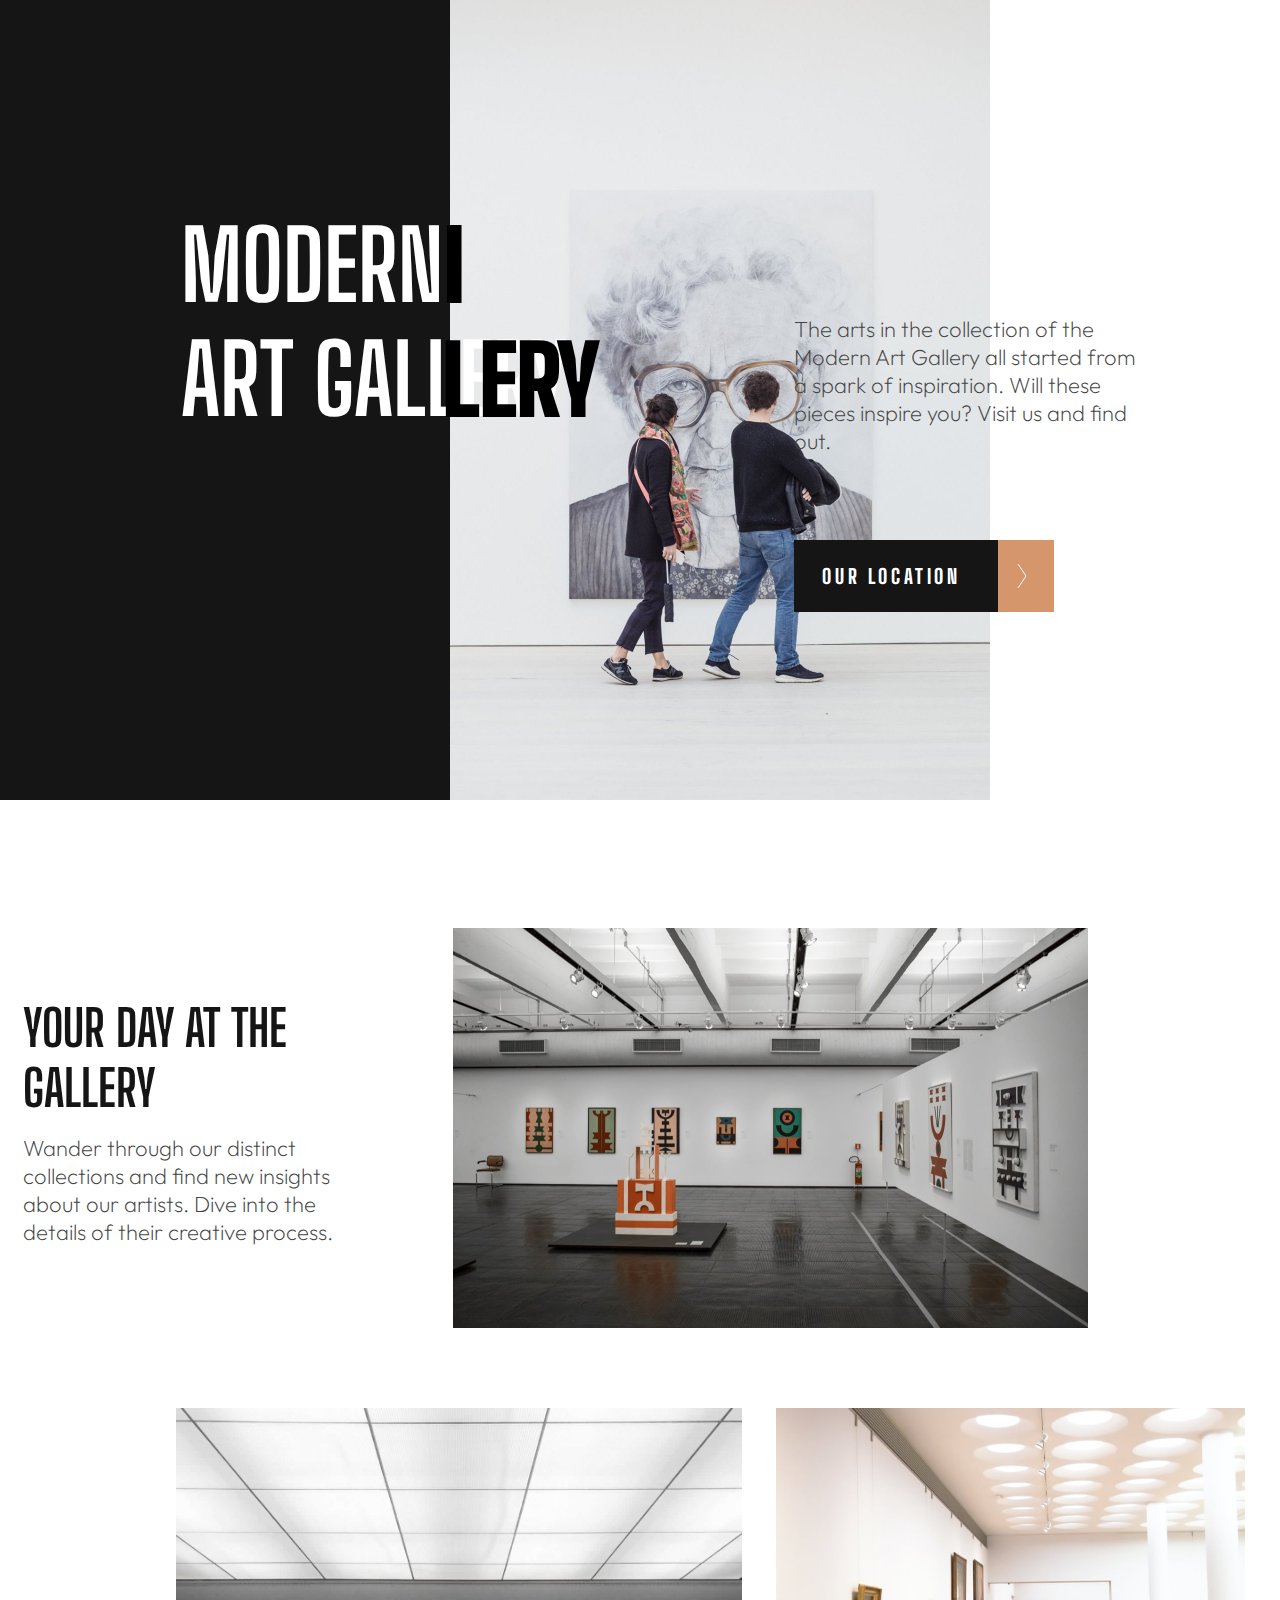
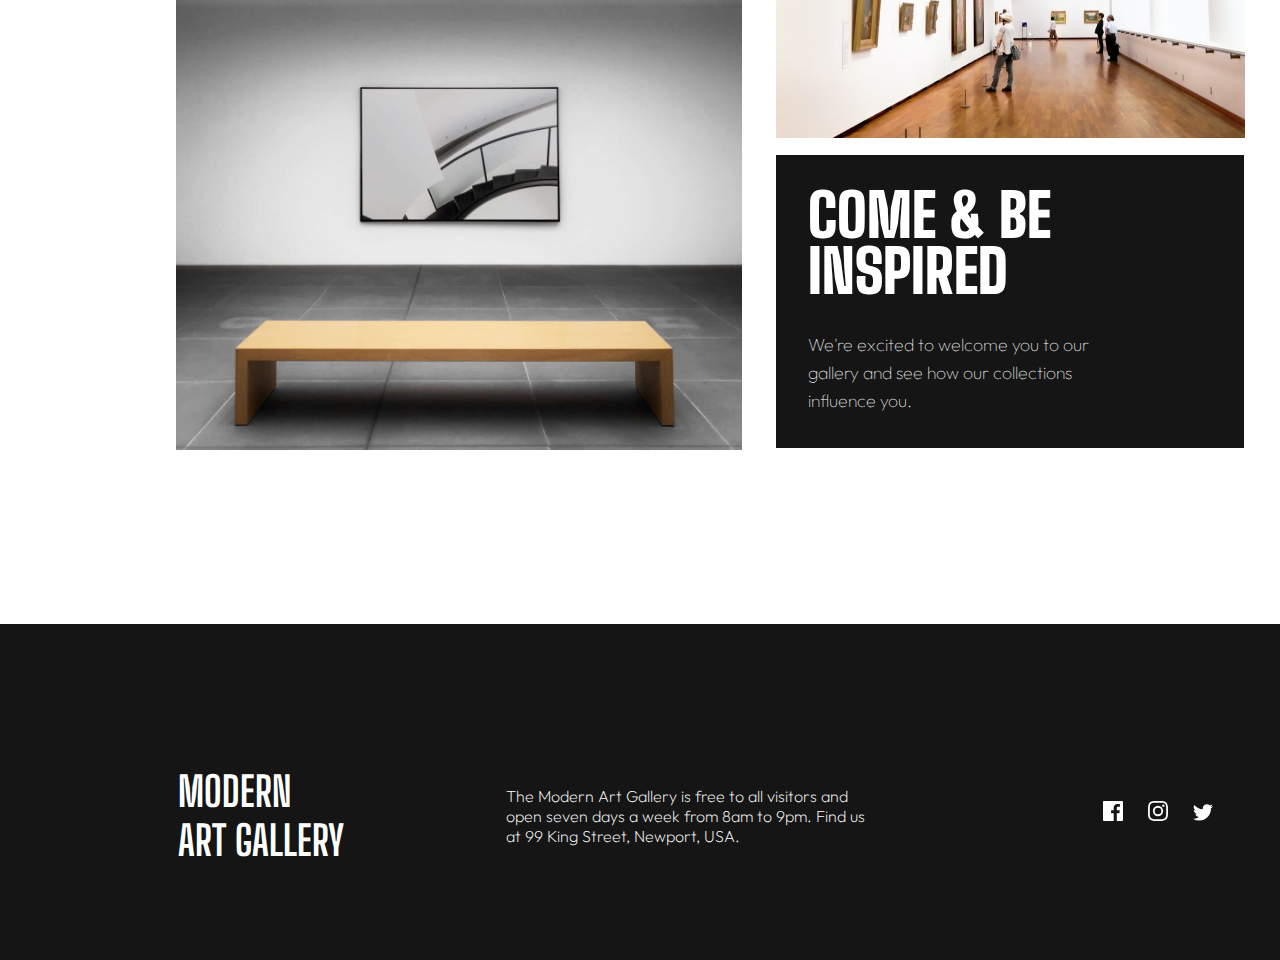
<file: index.html>
<!DOCTYPE html>
<html lang="en">
<head>
  <meta charset="UTF-8">
  <meta name="viewport" content="width=device-width, initial-scale=1.0">
  <link rel="stylesheet" href="index.css">
  <link rel="preconnect" href="https://fonts.googleapis.com">
  <link rel="preconnect" href="https://fonts.gstatic.com" crossorigin>
  <link href="https://fonts.googleapis.com/css2?family=Big+Shoulders+Display:wght@400;800;900&family=Outfit:wght@200;300;400&display=swap" rel="stylesheet">
  <link rel="icon" type="image/png" sizes="32x32" href="./assets/favicon-32x32.png">
  
  <title>Frontend Mentor | Art gallery website</title>
</head>
<body>

  <header>
    <div class="container">
      <div class="black-shape"></div>
      <div class="words">
        <div class="n">
          <div>I</div>
        </div>
        <div class="lerry">
          <div>LERY</div>
        </div>
      </div>
      <img class='pic1-header'src="assets/desktop/image-hero@2x.jpg">
      
      <img class='pic2-header'src="assets/mobile/image-hero@2x.jpg">

      <div class="body-section">
        <h1>MODERN<br> ART GALLERY</h1>
        <p>The arts in the collection of the Modern Art Gallery all started from a spark of inspiration. Will these pieces inspire you? Visit us and find out.</p>
        <div class="btn">
        <a href="location.html" target="_blank"><button class="location-btn">OUR LOCATION</button></a>
          <img src="assets/icon-arrow-right.svg">
        </div>
      </div>
    </div>
  </header>
  

  <section class="section-1">
    <div class="container-section-1">
      <img class='pic1-section1'src="assets/mobile/image-grid-1@2x.jpg">

      <img class='pic2-section1'src="assets/desktop/image-grid-1@2x.jpg" alt="">

      <div class="text-section1">
          <h1>Your Day at the Gallery</h1>
          <p>Wander through our distinct collections and find new insights about our artists. Dive into the details of their creative process.</p>
      </div>
    </div>
  </section>

  <section class="section-2">
    <div class="container-section-2">
      <img class='desktop-pic2-section2'src="assets/desktop/image-grid-2@2x.jpg" alt="">
      <img class='pic2-section2'src="assets/mobile/image-grid-2@2x.jpg">


      <img class='pic3-section2'src="assets/mobile/image-grid-3@2x.jpg">
      <img class='desktop-pic3-section2'src="assets/desktop/image-grid-3@2x.jpg" alt="">


      <div class="box">
        <div class="text">
          <h1>COME & BE INSPIRED</h1>
          <p>We're excited to welcome you to our gallery and see how our collections influence you.</p>
        </div>
      </div>
    </div>
  </section>

  <footer>
    <div class="container-footer">
      <div class="text-icons-footer">
        <h1>MODERN<br> ART GALLERY</h1>
        <p>The Modern Art Gallery is free to all visitors and open seven days a week from 8am to 9pm. Find us at 99 King Street, Newport, USA.</p>
        <div class="icons">
          <img src="assets/icon-facebook.svg">
          <img src="assets/icon-instagram.svg">
          <img src="assets/icon-twitter.svg">
        </div>
      </div>
    </div>
  </footer>

</body>
</html>
</file>
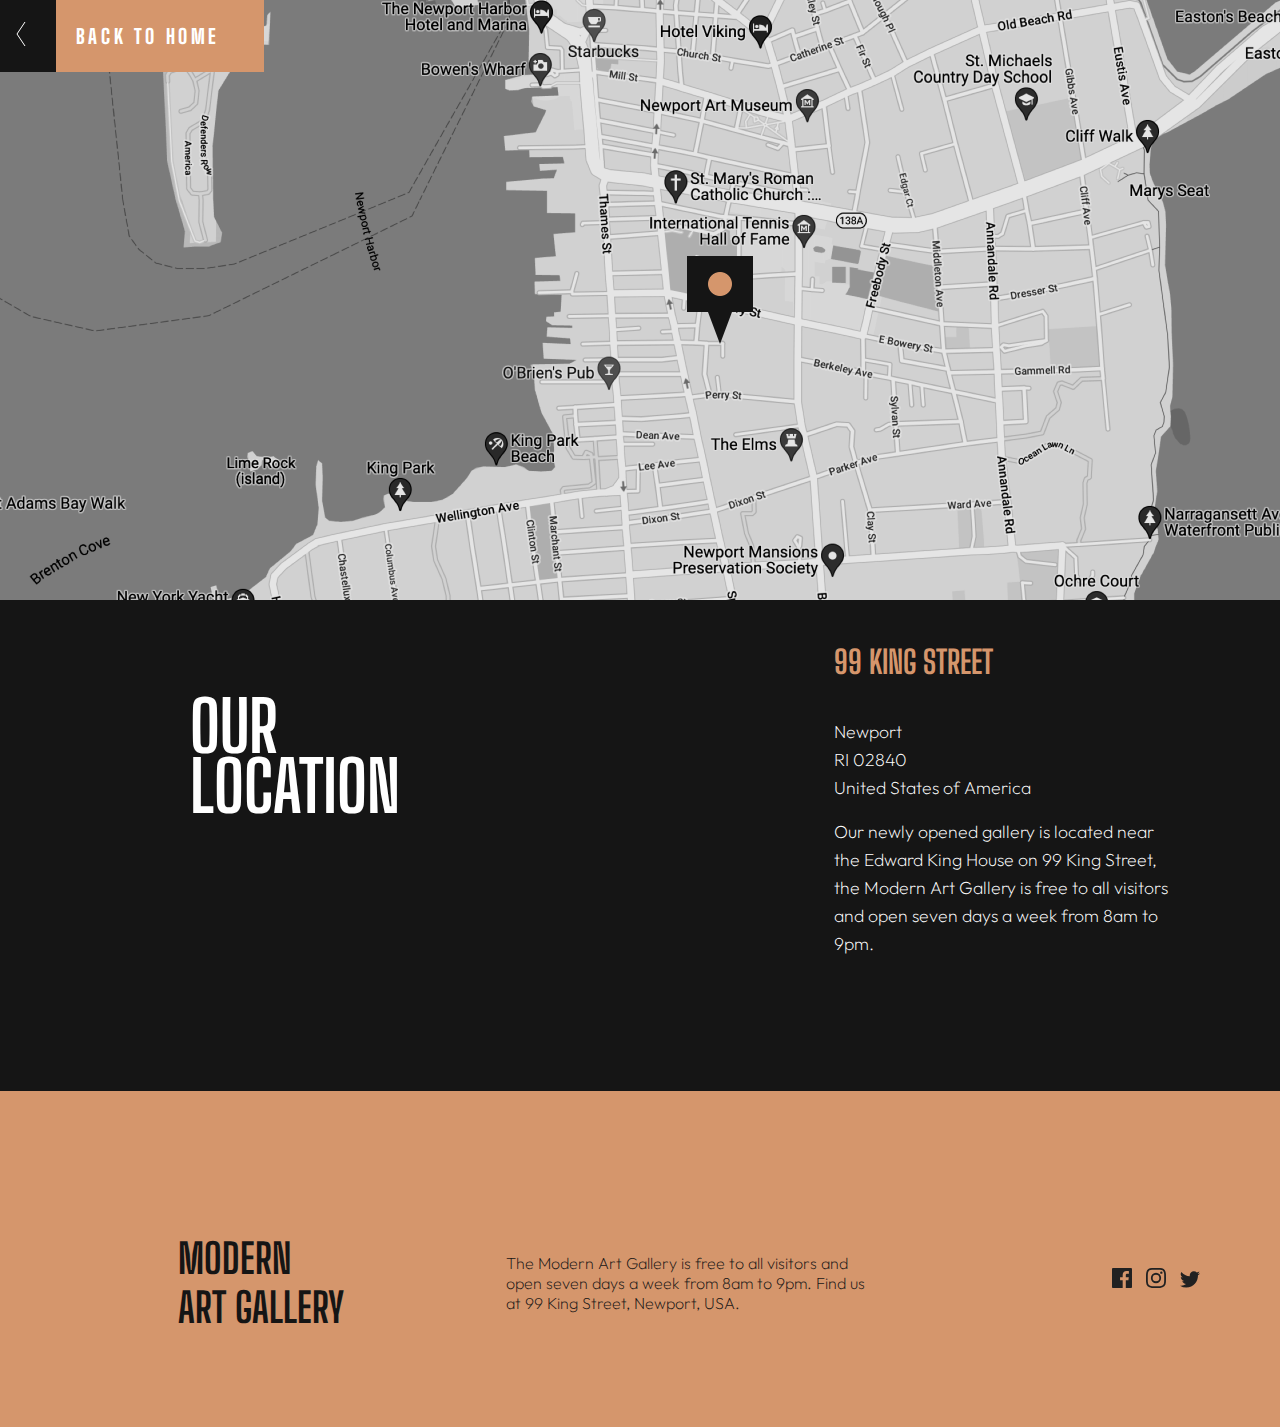
<file: location.html>
<!DOCTYPE html>
<html lang="en">
<head>
  <meta charset="UTF-8">
  <meta name="viewport" content="width=device-width, initial-scale=1.0">
  <link rel="stylesheet" href="location.css">
  <link rel="preconnect" href="https://fonts.googleapis.com">
  <link rel="preconnect" href="https://fonts.gstatic.com" crossorigin>
  <link href="https://fonts.googleapis.com/css2?family=Big+Shoulders+Display:wght@400;800;900&family=Outfit:wght@200;300;400&display=swap" rel="stylesheet">
  <link rel="icon" type="image/png" sizes="32x32" href="./assets/favicon-32x32.png">
  
  <title>Frontend Mentor | Art gallery website</title>
</head>
<body>
  <header>
    <div class="container">

      <img class='desktop-map'src="assets/desktop/image-map@2x.png" alt="">
      <img class='mobile-map'src="assets/mobile/image-map@2x.png">
      <div class="btn">
        <a href="index.html"><button class="back-btn">BACK TO HOME</button></a>
        <img src="assets/icon-arrow-left.svg">
      </div>
    </div>
  </header>

  <section class="section-1">
    <div class="container-section-1">
      <div class="text-section-1">
        <h1>OUR LOCATION</h1>
        <h3>99 King Street</h3>
        <ul>
          <li>Newport</li>
          <li>RI 02840</li>
          <li>United States of America</li>
        </ul>
        <p>Our newly opened gallery is located near the Edward King House on 99 King Street, 
          the Modern Art Gallery is free to all visitors and open seven days a week from 8am to 9pm.</p>
      </div>
    </div>
  </section>

  <footer>
    <div class="container-footer">
      <div class="text-icons-footer">
        <h1>MODERN<br> ART GALLERY</h1>
        <p>The Modern Art Gallery is free to all visitors and open seven days a week from 8am to 9pm. Find us at 99 King Street, Newport, USA.</p>
        <div class="icons">
          <img src="assets/icon-facebook.svg">
          <img src="assets/icon-instagram.svg">
          <img src="assets/icon-twitter.svg">
        </div>
      </div>
    </div>
  </footer>
</body>
</html>
</file>
<file: index.css>
:root{
    --lightbrown:#D5966C;
    --balck:#151515;
    --gray:#444444;
    --white:#FFFFFF;

/* header size */

    /* 96px */
    --large: 6rem;

    /* 70px */
    --mid: 4.3rem;

    /* 60px */
    --small: 3.75rem;

    /* 36px */
    --xs: 2.25rem;

/*body size */

    /* 22px */
    --lb: 1.3rem;

    /* 18px */
    --mb: 1.1rem;

/* font-family */
    --head-font:'Big Shoulders Display';
    --pr:'outfit';
}

*,
*::before,
*::after{
    padding: 0;
    margin: 0;
    box-sizing: border-box;
}
body::-webkit-scrollbar{
    display: none;
}

.pic2-header{
    display: none;
}

.pic1-section1{
    display: none;
}

.container{
    display: grid;
    grid-template-columns:repeat(3,1fr);
    width: 1275px;
}

.words{
    position: absolute;
}

.n {
    position: absolute;
    font-size: 6.1rem;
    top: 207px;
    font-family: var(--head-font);
    z-index: 2;
    font-weight: 900;
    left: 443px;
}

.lerry {
    font-family: var(--head-font);
    font-size: 6rem;
    font-weight: 900;
    position: absolute;
    left: 442px;
    z-index: 2;
    top: 323px;
    letter-spacing: -2px;
}

.pic1-header{
    width: 540px;
    position: relative;
}

.black-shape{
    background-color: #151515;
    width: 450px;
}

.body-section h1{
    color: var(--white);
    font-family: var(--head-font);
    font-size: var(--large);
    width: 500px;
    position: absolute;
    left: 11.3rem;
    top: 13rem;

}

.body-section p{
    font-family: var(--pr);
    font-size: var(--mb);
    font-weight: 200;
    color: var(--gray);
    width: 343px;
    line-height: 28px;
    padding-bottom: 2rem;
    position: absolute;
    left: 62%;
    top: 35%;
    font-size: 22px;
    width: 350px;
}

.btn {
    position: absolute;
    left: 62%;
    top: 60%;
}


.location-btn{
    border: none;
    font-size: 20px;
    font-family: var(--head-font);
    font-weight: 800;
    height: 72px;
    width: 260px;
    background-color: var(--balck);
    color: var(--white);
    letter-spacing: 3.6px;
    padding-right: 4rem;
    position: relative;
    transition: all 0.2s;
}

.location-btn:hover{
    background-color: var(--lightbrown);
    cursor: pointer;

}

.location-btn::before{
    content: '';
    width: 56px;
    height: 72px;
    background-color: var(--lightbrown);
    position: absolute;
    top: 0;
    right: 0;
    transition: all 0.2s;
}

.location-btn:hover::before{
    background-color: var(--balck);
}

.btn img {
    position: absolute;
    left: 86%;
    top: 1.5rem;
    width: 10px;
}

.container-section-1 {
    position: relative;
    display: flex;
    flex-direction: row-reverse;
    margin-top: 8rem;
    margin-right: 12rem;
}

.text-section1{
    display: flex;
    flex-direction: column;
    position: relative;
    left: -80px;
    top: 70px;
}

.pic2-section1{
    width: 635px;;
}

.container-section-1 h1 {
    color: var(--balck);
    font-family: var(--head-font);
    font-size: 50px;
    text-transform: uppercase;
    padding-bottom: 1rem;
    width: 350px;
}
.container-section-1 p {
    font-family: var(--pr);
    font-size: 22px;
    font-weight: 200;
    color: var(--gray);
    width: 350px;
    line-height: 28px;
}
.container-section-2{
    margin-top: -6rem;
    padding: 11rem; 
    display:grid;
    grid-template-columns: 600px 200px;
    grid-template-rows: 347px;
}

.pic2-section2,.pic3-section2{
    display: none;
}

.desktop-pic2-section2{
    width: 566px;
}

.desktop-pic3-section2{
    width: 469px;
}

.box {
    width: 468px;
    height: 293px;
    background-color: var(--balck);
    color: var(--white);
    grid-column: 2;
    grid-row: 2;
}
.text{
    display: flex;
    flex-direction: column;
    width: 350px;
    padding: 2rem;
}

.text h1 {
    line-height: 56px;
    text-transform: uppercase;
    font-family: var(--head-font);
    font-weight: 900;
    font-size: 60px;
    padding-bottom: 2rem;
}

.text p{
    font-size: var(--mb);
    color: var(--white);
    font-weight: 300;
    line-height: 28px;
    font-family: var(--pr);
    font-weight: 100;
    width: 300px;
}
.container-footer{
    display: flex;
    flex-direction: column;
    width: 100%;
    height: 336px;
    color: var(--white);
    background-color: var(--balck);
}

.text-icons-footer{
    display: flex;
    margin-left: 8rem;
    position: absolute;
    padding: 50px;
    margin-top: 80px;
    width: 1110px;
    align-items: center;
}

.text-icons-footer h1{
    font-family: var(--head-font);
    font-size: 41px;
    padding-right: 162px;
}

.text-icons-footer p{
    font-family: var(--pr);
    font-weight: 200;
    width: 360px;
    padding-top: 2rem;
    padding-bottom: 2rem;
}

.icons {
    position: absolute;
    right: 25px;
    top: 97px;
}

.text-icons-footer img{
    padding-left: 21px;
    transition: all 0.2s;
}

.text-icons-footer img:hover{
    filter:invert(6%) sepia(20%) saturate(7089%) hue-rotate(307deg) brightness(90%) contrast(84%);
    transform: scale(1.2);
    cursor: pointer;
}

@media screen and (max-width:375px){

    .desktop-pic2-section2,.desktop-pic3-section2,.lerry,.words,.pic2-section1{
        display: none;
    }

    .container{
        display: flex;
        flex-direction: column;
        width: 375px;
    }

    .black-shape{
        display: none;
    }

    .pic1-header{
        display: none;
    }

    .pic2-header {
        display: block;
        width: 375px;
    }
    .body-section{
        padding: 1rem;
        display: flex;
        flex-direction: column;
        width: 375px;
    }
    
    .body-section h1 {
        color: var(--balck);
        font-family: var(--head-font);
        font-size: var(--small);
        display: contents;
    }
    
    .body-section p{
        font-family: var(--pr);
        font-size: var(--mb);
        font-weight: 200;
        color: var(--gray);
        width: 343px;
        line-height: 28px;
        position: absolute;
        top: 416px;
        left: 15.1px;
    }
    
    .location-btn{
        border: none;
        font-size: 20px;
        font-family: var(--head-font);
        font-weight: 800;
        height: 72px;
        width: 260px;
        background-color: var(--balck);
        color: var(--white);
        letter-spacing: 3.6px;
        padding-right: 4rem;
        position: relative;
        transition: all 0.2s;
    }
    
    .location-btn:hover{
        background-color: var(--lightbrown);
        cursor: pointer;
    
    }
    
    .location-btn::before{
        content: '';
        width: 56px;
        height: 72px;
        background-color: var(--lightbrown);
        position: absolute;
        top: 0;
        right: 0;
        transition: all 0.2s;
    }
    
    .location-btn:hover::before{
        background-color: var(--balck);
    }

    .btn{
        position: relative;
        left: 0px;
        top: 154px;
    }
    
    .btn img{
        position: absolute;
        left: 66%;
        top: 24px;
        width: 10px;
    }
    
    
    .container-section-1 {
        display: flex;
        flex-direction: column;
        padding: 17px;
        margin-top: 215px;
    }

    .text-section1 {
        display: flex;
        flex-direction: column;
        position: relative;
        left: 0px;
        top: 0px;
    }
    
    .pic1-section1{
        display: block;
        position: relative;
        width: 343px;
        padding-bottom: 1rem;
    }
    
    .container-section-1 h1{
        color: var(--balck);
        font-family: var(--head-font);
        font-size: 50px;
        text-transform: uppercase;
        padding-bottom: 1rem;
    }
    
    .container-section-1 p{
        font-family: var(--pr);
        font-size: var(--mb);
        font-weight: 200;
        color: var(--gray);
        width: 343px;
        line-height: 28px;
    }
    
    .container-section-2 {
        margin-top: 1rem;
        padding: 14px;
        display: flex;
        flex-direction: column;
    }

    .pic2-section2,.pic3-section2,.box{
        display: block;
        width: 343px;
        padding-top: 1rem;
        padding-bottom: 1rem;
    }
    
    .box{
        height: 293px;
        background-color: var(--balck);
        color:var(--white)
    }
    
    .text{
        display: flex;
        flex-direction: column;
        width: 295px;
        padding: 2rem;
    }
    
    .text h1{
        line-height: 45px;
        text-transform: uppercase;
        font-family: var(--head-font);
        font-weight: 900;
        font-size: 50px;
        padding-bottom: 2rem;
    }
    
    .text p{
        font-size: var(--mb);
        color: var(--white);
        font-weight: 300;
        line-height: 28px;
        font-family: var(--pr);
        font-weight: 200;
        width: 300px;
    }
    .container-footer{
        display: flex;
        flex-direction: column;
        width: 100%;
        height: 336px;
        color: var(--white);
        background-color: var(--balck);
        padding: 30px;
        padding-top: 5rem;
    }
    
    .text-icons-footer{
        width: 311px;
        height: 240px;
        display: contents;
    }
    
    .text-icons-footer h1{
        font-family: var(--head-font);
        font-size: 25px;
    
    }
    
    .text-icons-footer p{
        font-family: var(--pr);
        font-weight: 200;
        width: 311px;
        font-family: 16px;
        padding-top: 2rem;
        padding-bottom: 2rem;
    }
    
    .text-icons-footer img{
        padding-left: 10px;
        transition: all 0.2s;
    }
    
    .text-icons-footer img:hover{
        filter:invert(6%) sepia(20%) saturate(7089%) hue-rotate(307deg) brightness(90%) contrast(84%);
        transform: scale(1.2);
    }

    .icons{
        position: absolute;
        left: 20px;
        cursor: pointer;
        top: 166rem;
    }

}
</file>
<file: location.css>
:root{
    --lightbrown:#D5966C;
    --balck:#151515;
    --gray:#444444;
    --white:#FFFFFF;

/* header size */

    /* 90px */
    --large: 6rem;

    /* 70px */
    --mid: 4.3rem;

    /* 60px */
    --small: 3.75rem;

    /* 36px */
    --xs: 2.25rem;

/*body size */

    /* 22px */
    --lb: 1.3rem;

    /* 18px */
    --mb: 1.1rem;

/* font-family */
    --head-font:'Big Shoulders Display';
    --pr:'outfit';
}


*,
*::before,
*::after{
    padding: 0;
    margin: 0;
    box-sizing: border-box;
}

body::-webkit-scrollbar{
    display: none;
}

.mobile-map{
    display: none;
}

.desktop-map{
    width: 1440px;
}

.btn{
    top: 0;
    position: absolute;
}

.back-btn{
    width: 264px;
    height: 72px;
    border: none;
    font-size: 20px;
    font-family: var(--head-font);
    font-weight: 800;
    background-color: var(--balck);
    color: var(--white);
    padding-left: 2rem;
    letter-spacing: 3.6px;
    position: relative;
    transition: all 0.2s;
}

.back-btn:hover{
    background-color: var(--lightbrown);
    cursor: pointer;
}


.back-btn::before{
    content: '';
    width: 56px;
    height: 72px;
    background-color: var(--lightbrown);
    position: absolute;
    top: 0;
    left: 0;
    transition: all 0.2s;
}

.back-btn:hover::before{
    background-color: var(--balck);
}

.btn img{
    position: absolute;
    width: 10px;
    top: 1.4rem;
    left:1rem;
}

.container-section-1{
    width: 100%;
    height: 493px;
    background-color: var(--balck);
    color: var(--white);

}

.text-section-1{
        display: grid;
        grid-template-columns: 500px 200px;
        margin-left: 334px;
        margin-top: -6px;
}

.text-section-1 h1 {
    font-size: 70px;
    font-family: var(--head-font);
    line-height: 60px;
    position: relative;
    top: 98px;
    left: -144px;
    width: 301px;
}

.text-section-1 h3{
    color: var(--lightbrown);
    text-transform: uppercase;
    font-family: var(--head-font);
    font-size: 32px;
    line-height: 32px;
    padding-top: 3rem;
    padding-bottom: 2rem;
}

.text-section-1 ul{
    line-height: 28px;
    list-style: none;
    grid-column: 2;
    
}

.text-section-1 ul>li{
    font-size: var(--mb);
    font-family: var(--pr);
    font-weight: 200;
}

.text-section-1 p{
    line-height: 28px;
    font-family: var(--pr);
    font-size: var(--mb);
    font-weight: 200;
    width: 343px;
    padding-top: 1rem;
    padding-bottom: 1rem;
    grid-column: 2;
}

.container-footer{
    display: flex;
    flex-direction: column;
    width: 100%;
    height: 336px;
    color: var(--balck);
    background-color: var(--lightbrown);
}

.text-icons-footer{
    display: flex;
    margin-left: 8rem;
    position: absolute;
    padding: 50px;
    margin-top: 80px;
    width: 1110px;
    align-items: center;
}

.text-icons-footer h1{
    font-family: var(--head-font);
    font-size: 41px;
    padding-right: 162px;
}

.text-icons-footer p{
    font-family: var(--pr);
    font-weight: 200;
    width: 360px;
    padding-top: 2rem;
    padding-bottom: 2rem;
}

.icons {
    position: absolute;
    right: 25px;
    top: 97px;
}


.text-icons-footer img{
    padding-left: 10px;
    position: relative;
    left: -0.8rem;
    filter: invert(0%) sepia(0%) saturate(4117%) hue-rotate(127deg) brightness(6%) contrast(84%);
    transition: all 0.2s;
}

.text-icons-footer img:hover{
    filter: invert(0%) sepia(0%) saturate(7500%) hue-rotate(182deg) brightness(101%) contrast(101%);
    transform: scale(1.2);
    cursor: pointer;
}

@media screen and (max-width:375px){

    .desktop-map{
        display: none;
    }
    .container .mobile-map{
        display: block;
        width: 375px;
        position: relative;
    }
    
    .btn{
        top: 0;
        position: absolute;
    }
    
    .back-btn{
        width: 264px;
        height: 72px;
        border: none;
        font-size: 20px;
        font-family: var(--head-font);
        font-weight: 800;
        background-color: var(--balck);
        color: var(--white);
        padding-left: 2rem;
        letter-spacing: 3.6px;
        position: relative;
        transition: all 0.2s;
    }
    
    .back-btn:hover{
        background-color: var(--lightbrown);
    }
    
    
    .back-btn::before{
        content: '';
        width: 56px;
        height: 72px;
        background-color: var(--lightbrown);
        position: absolute;
        top: 0;
        left: 0;
        transition: all 0.2s;
    }
    
    .back-btn:hover::before{
        background-color: var(--balck);
    }
    
    .btn img{
        position: absolute;
        width: 10px;
        top: 1.4rem;
        left:1rem;
    }
    
    .container-section-1{
        width: 100%;
        height: 493px;
        background-color: var(--balck);
        color: var(--white);
        padding: 1rem;
        padding-top: 3rem;
    }

    .text-section-1{
            display: flex;
            flex-direction: column;
            margin-left: 0px;
            margin-top: 8px;
            padding: 17px;
    }
    
    .text-section-1 h1{
        font-size: 50px;
        font-family: var(--head-font);
        line-height: 45px;
        display: contents;
        
    }
    
    .text-section-1 h3{
        color: var(--lightbrown);
        text-transform: uppercase;
        font-family: var(--head-font);
        font-size: 32px;
        line-height: 32px;
        padding-top: 3rem;
        padding-bottom: 2rem;
    }
    
    .text-section-1 ul{
        line-height: 28px;
        list-style: none;
        
    }
    
    .text-section-1 ul>li{
        font-size: var(--mb);
        font-family: var(--pr);
        font-weight: 200;
    }
    
    .text-section-1 p{
        line-height: 28px;
        font-family: var(--pr);
        font-size: var(--mb);
        font-weight: 200;
        width: 343px;
        padding-top: 1rem;
        padding-bottom: 1rem;
    }
    
    .container-footer{
        display: flex;
        flex-direction: column;
        width: 100%;
        height: 336px;
        color: var(--balck);
        background-color: var(--lightbrown);
        padding: 31px;
    }
    
    .text-icons-footer{
        width: 311px;
        height: 240px;
        padding: 2rem;
        display: contents;

    }
    
    .text-icons-footer h1{
        font-family: var(--head-font);
        font-size: 25px;
    
    }
    
    .text-icons-footer p{
        font-family: var(--pr);
        font-weight: 200;
        font-size: 16px;
        width: 311px;
        font-family: 16px;
        padding-top: 2rem;
        padding-bottom: 3rem;
    }

    .icons {
        position: absolute;
        right: 244px;
        bottom: 0px;
        top: 81rem;
    }
    
    .text-icons-footer img{
        padding-left: 10px;
        position: relative;
        left: -0.8rem;
        filter: invert(0%) sepia(0%) saturate(4117%) hue-rotate(127deg) brightness(6%) contrast(84%);
        transition: all 0.2s;
    }
    
    .text-icons-footer img:hover{
        filter: invert(0%) sepia(0%) saturate(7500%) hue-rotate(182deg) brightness(101%) contrast(101%);
        transform: scale(1.2);
    }
}
</file>
